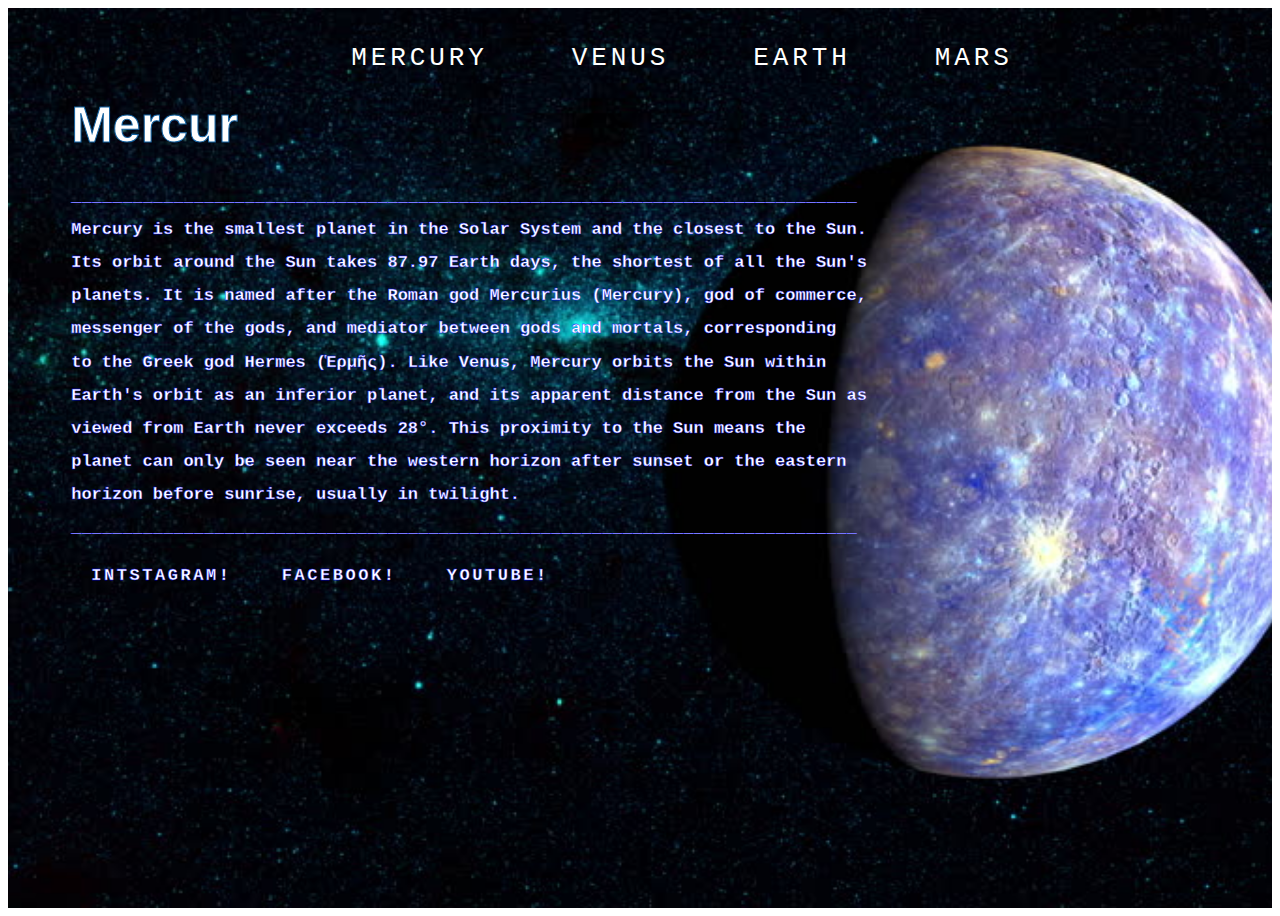
<file: index.html>
<!doctype.html>
<html>
<head>
	<title> Toyota Supra </title>
		<link rel="stylesheet" href="style.css">
</head>
<body>
	<div class="container">
		<div class="navbar">
			<nav>
				<ul>
				<li><a href="index.html" > MERCURY </a></li>
				<li><a href="venus.html">VENUS  </a></li>
				<li><a href="earth.html">EARTH </a></li>  
				<li><a href="mars.html"> MARS </a></li>
				</ul>
			</nav>
	</div>
	<br>
	<br>
	<br>
	
	<h1> Mercur<h1>
	<h2>_____________________________________________________________________________<h2>
	<h2>Mercury is the smallest planet in the Solar System and the closest to the Sun.<h2>
	<h2>Its orbit around the Sun takes 87.97 Earth days, the shortest of all the Sun's <h2>
<h2> planets. It is named after the Roman god Mercurius (Mercury), god of commerce,  <h2>
<h2>messenger	of the gods, and mediator between gods and mortals, corresponding <h2>
<h2>	 to the Greek god Hermes (Ἑρμῆς). Like Venus, Mercury orbits the Sun within<h2>
<h2> Earth's orbit as an inferior	planet, and its apparent distance from the Sun as<h2>
	<h2> viewed from Earth never exceeds 28°. This proximity to the Sun means the<h2>
<h2> planet can only be seen near the western horizon	after sunset or the eastern <h2>
<h2>horizon before sunrise, usually in twilight. <h2>
<h2>_____________________________________________________________________________<h2>

	
<a href="https://www.instagram.com/betim.hasani1/?hl=en">Intstagram!</a>
<a href="https://www.facebook.com/betim.timi.9/">Facebook!</a>
<a href="https://www.youtube.com/channel/UC6zQFv9Oa1yGBWyi90V_ggA">YouTube!</a>




<br>
	
	
</body>
</html>
</file>
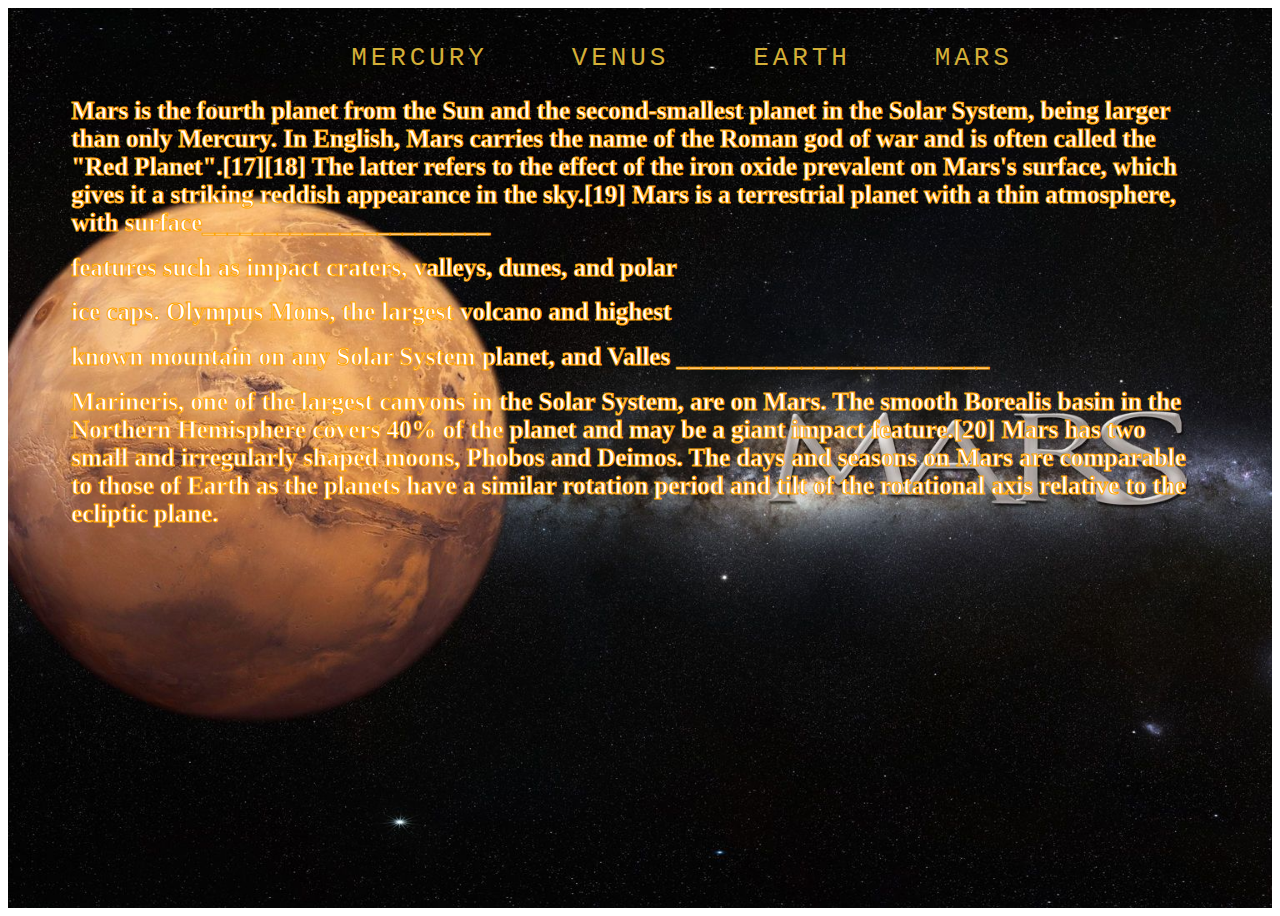
<file: mars.html>
<!doctype.html>
<html>
<head>
	<title> MARS </title>
		<link rel="stylesheet" href="style.css">
</head>
<body>
	<div class="container">
		<div class="navbar">
			<nav>
				<ul>
				<li><a href="index.html" > MERCURY </a></li>
				<li><a href="venus.html">VENUS  </a></li>
				<li><a href="earth.html">EARTH </a></li>
				<li><a href="mars.html"> MARS </a></li>
				</ul>
			</nav>
	</div>

	<style>
	.container{
	background-color: none;
	background-image:url('./images/mars.jpg');
	background-repeat: none;
	background-size: cover;
	}
	a {
  color: D4AF37;
  text-transform: uppercase;
  text-decoration: none;
  letter-spacing: 0.15em;
  
  display: inline-block;
  padding: 15px 20px;
  position: relative;
}
a:after {    
  background: none repeat scroll 0 0 transparent;
  bottom: 0;
  content: "";
  display: block;
  height: 2px;
  left: 50%;
  position: absolute;
  background: #FF6600;
  transition: width 0.3s ease 0s, left 0.3s ease 0s;
  width: 0;
}
a:hover:after { 
  width: 100%; 
  left: 0; 
}
h1 {
	font-family: cursive;
	border-style: NONE;
	color: white;
	text-align: left;
	font-size: 25px;
	-webkit-text-stroke-width: 1px;
-webkit-text-stroke-color: #FFA500 ;
-webkit-text-stroke-style: glow;
	}
			
	</style>
	<br>
	<br>
	<br>
	<br>
	
<h1> 
Mars is the fourth planet from the Sun and the second-smallest planet in the Solar System, being larger than only Mercury. In English, Mars carries the name of the Roman god of war and is often called the "Red Planet".[17][18] The latter refers to the effect of the iron oxide prevalent on Mars's surface, which gives it a striking reddish appearance in the sky.[19] Mars is a terrestrial planet with a thin atmosphere, with surface_______________________  <h1>
<h1>features such as impact craters, valleys, dunes, and polar<h1>
 <h1> ice caps. Olympus Mons, the largest volcano and highest <h1>
 <h1>known mountain on any Solar System planet, and Valles   _________________________<h1>
 <h1>Marineris, one of the largest canyons in the Solar System, are on Mars. The smooth Borealis basin in the Northern Hemisphere covers 40% of the planet and may be a giant impact feature.[20] Mars has two small and irregularly shaped moons, Phobos and Deimos. The days and seasons on Mars are comparable to those of Earth as the planets have a similar rotation period and tilt of the rotational axis relative to the ecliptic plane.<h1>
	

</body>
</html>
</file>
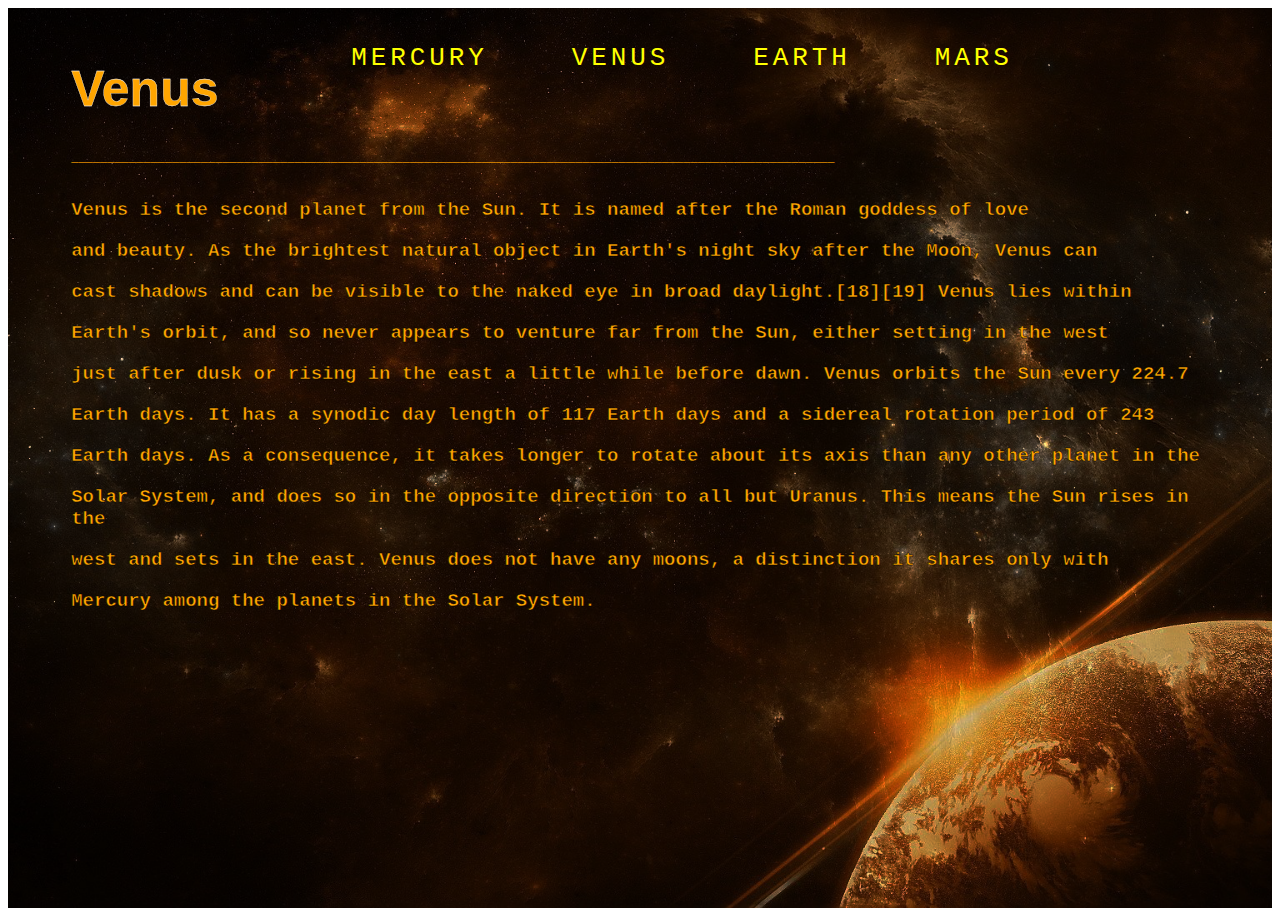
<file: venus.html>
<!doctype.html>
<html>
<head>
	<title> PLANETS </title>
		<link rel="stylesheet" href="style.css">
</head>
<body>
	<div class="container">
		<div class="navbar">
			<nav>
				<ul>
			<li><a href="index.html" > MERCURY </a></li>
				<li><a href="venus.html">VENUS  </a></li>
				<li><a href="earth.html">EARTH </a></li>
				<li><a href="mars.html"> MARS </a></li>
				</ul>
			</nav>
	</div>
	<style>
	.container{
	height: 100vh;
	width: 100%;
	background-image:  url('./images/venus1.png') ;
	background-position: center;
	background-size: cover;
	padding-left: 5%;
	padding-right: 5%;
	box-sizing: border-box;
	position: relative;
}
h1{
color: orange;
-webkit-text-stroke-width: 0.3px;
-webkit-text-stroke-color:white ;
}
p{
font-size: 12px;
font-family: monospace;
-webkit-text-stroke-width: 0px;
-webkit-text-stroke-color: NONE ;
color: orange;
}
a {
  color: YELLOW;
  text-transform: uppercase;
  text-decoration: none;
  letter-spacing: 0.15em;
  
  display: inline-block;
  padding: 15px 20px;
  position: relative;
}
a:after {    
  background: none repeat scroll 0 0 transparent;
  bottom: 0;
  content: "";
  display: block;
  height: 2px;
  left: 50%;
  position: absolute;
  background: #FF6600;
  transition: width 0.3s ease 0s, left 0.3s ease 0s;
  width: 0;
}
a:hover:after { 
  width: 100%; 
  left: 0; 
}
@media screen and (max-height: 300px) {
	ul {
		margin-top: 20px;
	}
}


	




	</style>
	<br>
	<h1> Venus <h1>
	<p>__________________________________________________________________________________________________________<p>
	<h3>Venus is the second planet from the Sun. It is named after the Roman goddess of love<h3>
	<h3>and beauty. As the brightest natural object in Earth's night sky after the Moon, Venus can<h3>
	<h3>cast shadows and can be visible to the naked eye in broad daylight.[18][19] Venus lies within<h3>
	<h3>Earth's orbit, and so never appears to venture far from the Sun, either setting in the west<h3>
	<h3>just after dusk or rising in the east a little while before dawn. Venus orbits the Sun every 224.7<h3>
	<h3>Earth days. It has a synodic day length of 117 Earth days and a sidereal rotation period of 243<h3>
	<h3>Earth days. As a consequence, it takes longer to rotate about its axis than any other planet in the<h3>
	<h3>Solar System, and does so in the opposite direction to all but Uranus. This means the Sun rises in the<h3>
	<h3>west and sets in the east. Venus does not have any moons, a distinction it shares only with<h3>
	<h3>Mercury among the planets in the Solar System.<h3>


</body>
</html>
</file>
<file: style.css>
.container{
	height: 100vh;
	width: 100%;
	background-image: url('./images/mercury.jpg');
	background-position: center;
	background-size: cover;
	padding-left: 5%;
	padding-right: 5%;
	box-sizing: border-box;
	position: relative;
}
.background{
	height: 100vh;
	width: 120%;
	
	background-position: center; 
	background-size: cover;
	padding-left: 1%;
	padding-right:1%;
	margin: 0%;
	box-sizing: border-box;
	position: relative;
}

.navbar{
	background-color: black;
	height: 0vh;
	width: 100%;
	margin: auto;
	display: border;
	align-items: center;
	
}


nav{
	flex: 1;
	padding-left: 200px;
	
	

}

nav ul li{
	display: inline-block;
	list-style: none;
	margin: 20px 20px;
	
}

nav ul li a{
	text-decoration: border;
	color: #WHITE;
	font-size: 26px;
	font-family: monospace;
}

	
h1{
	text-align: left;
font-size: 50px;
font-family: sans-serif;
color:  WHITE;
-webkit-text-stroke-width: 1px;
-webkit-text-stroke-color:#1261A0 ;
-webkit-text-stroke-style: glow;

}
h2{
	text-align: left;
	font-size: 17px;
	font-family: monospace;
	color: white;
	-webkit-text-stroke-width: 0.3px;
-webkit-text-stroke-color: blue;
	
}
h3{
	text-align: left;
	font-size: 19px;
	font-family: monospace;
	color: orange;
	-webkit-text-stroke-width: 0.5px;
-webkit-text-stroke-color: BLACK ;
}
h4{
	text-align: center;
	font-size: 70px;
	font-family: sans serif;
	color: black;
	-webkit-text-stroke-width: 1px;
-webkit-text-stroke-color:white ;
}

p{
	font-size: 30px;
	color: white;
	-webkit-text-stroke-width: 0.5px;
-webkit-text-stroke-color: BLUE;
}
 img {
	  ;
	 height: 120vh;
	width: 100%;
	background-size: cover;
	padding-left: -10%;
	padding-right: -10%;
	box-sizing: none;
	position: float;

 }
 a {
  color: #fff;
  text-transform: uppercase;
  text-decoration: none;
  letter-spacing: 0.15em;
  
  display: inline-block;
  padding: 15px 20px;
  position: relative;
}
a:after {    
  background: none repeat scroll 0 0 transparent;
  bottom: 0;
  content: "";
  display: block;
  height: 2px;
  left: 50%;
  position: absolute;
  background: #fff;
  transition: width 0.3s ease 0s, left 0.3s ease 0s;
  width: 0;
}
a:hover:after { 
  width: 100%; 
  left: 0; 
}
@media screen and (max-height: 300px) {
	ul {
		margin-top: 20px;
	}
}
</file>
